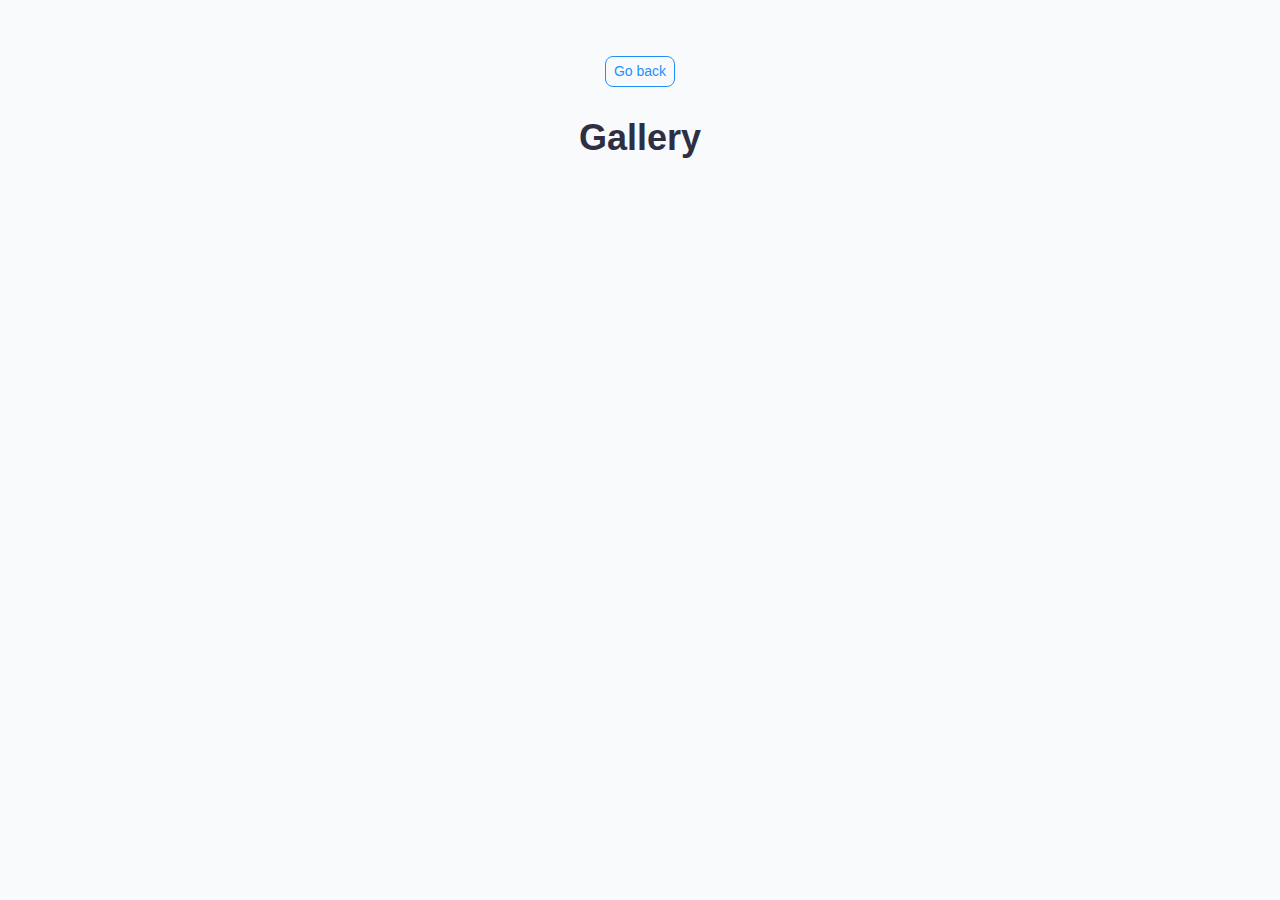
<file: src/1-gallery.html>
<!DOCTYPE html>
<html lang="en">

<head>
  <meta charset="UTF-8" />
  <meta http-equiv="X-UA-Compatible" content="IE=edge" />
  <meta name="viewport" content="width=device-width, initial-scale=1.0" />
  <title>Page 2</title>
  <link rel="stylesheet" href="./css/styles.css" />
</head>

<body>


  <main>
    <div class="container">
      <a class="back-link" href="./index.html">Go back</a>
      <h1 class="main-title">
        Gallery
      </h1>
      <ul class="gallery"></ul>
    </div>
  </main>

  <script type="module" src="./js/1-gallery.js"></script>
</body>

</html>
</file>
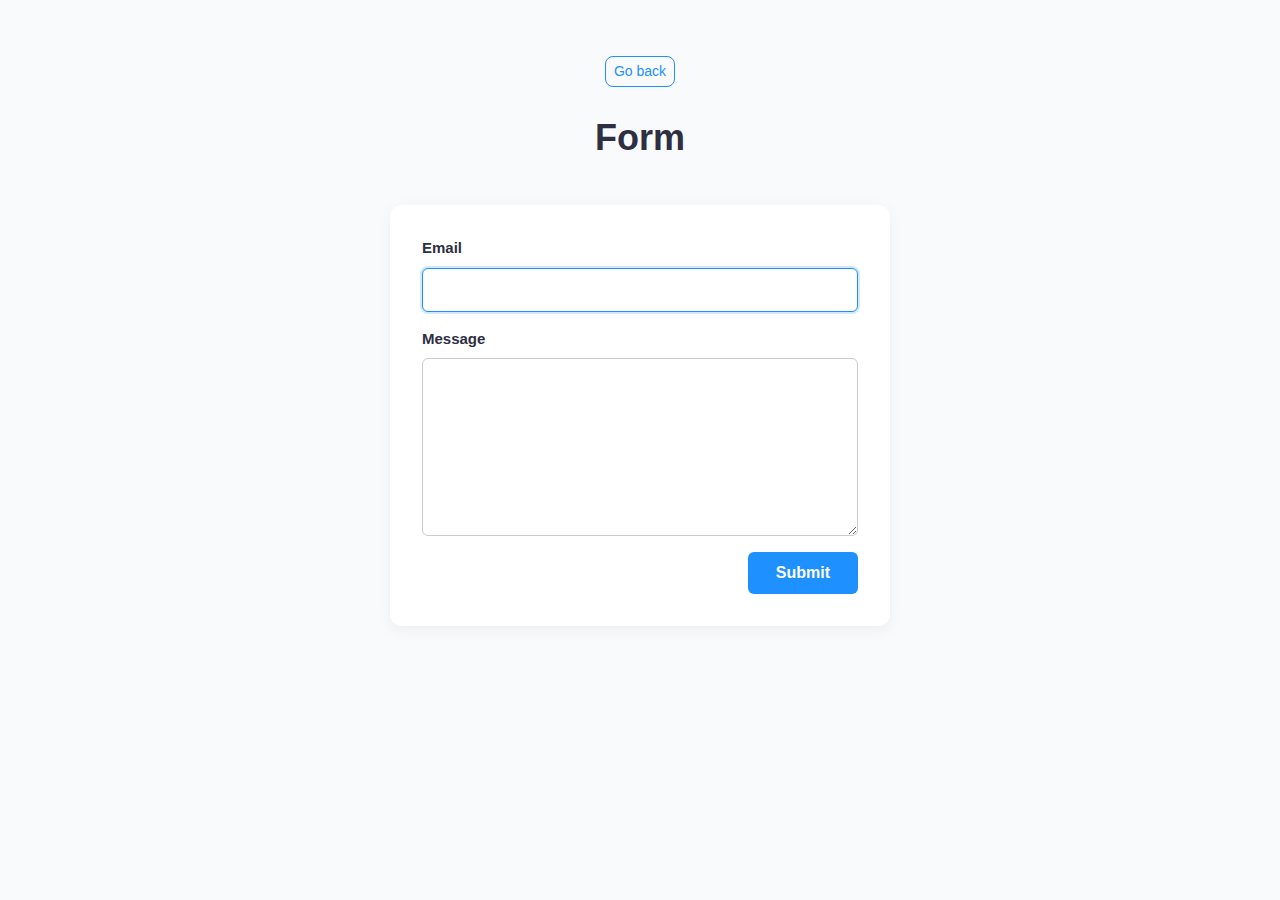
<file: src/2-form.html>
<!DOCTYPE html>
<html lang="en">

<head>
  <meta charset="UTF-8" />
  <meta http-equiv="X-UA-Compatible" content="IE=edge" />
  <meta name="viewport" content="width=device-width, initial-scale=1.0" />
  <title>Page 3</title>
  <link rel="stylesheet" href="./css/styles.css" />
</head>

<body>


  <main>
    <div class="container">
      <a class="back-link" href="./index.html">Go back</a>
      <h1 class="main-title">
        Form
      </h1>

      <form class="feedback-form" autocomplete="off">
        <label>
          Email
          <input type="email" name="email" autofocus />
        </label>
        <label>
          Message
          <textarea name="message" rows="8"></textarea>
        </label>
        <button type="submit">Submit</button>
      </form>

    </div>
  </main>

  <script type="module" src="./js/2-form.js"></script>
</body>

</html>
</file>
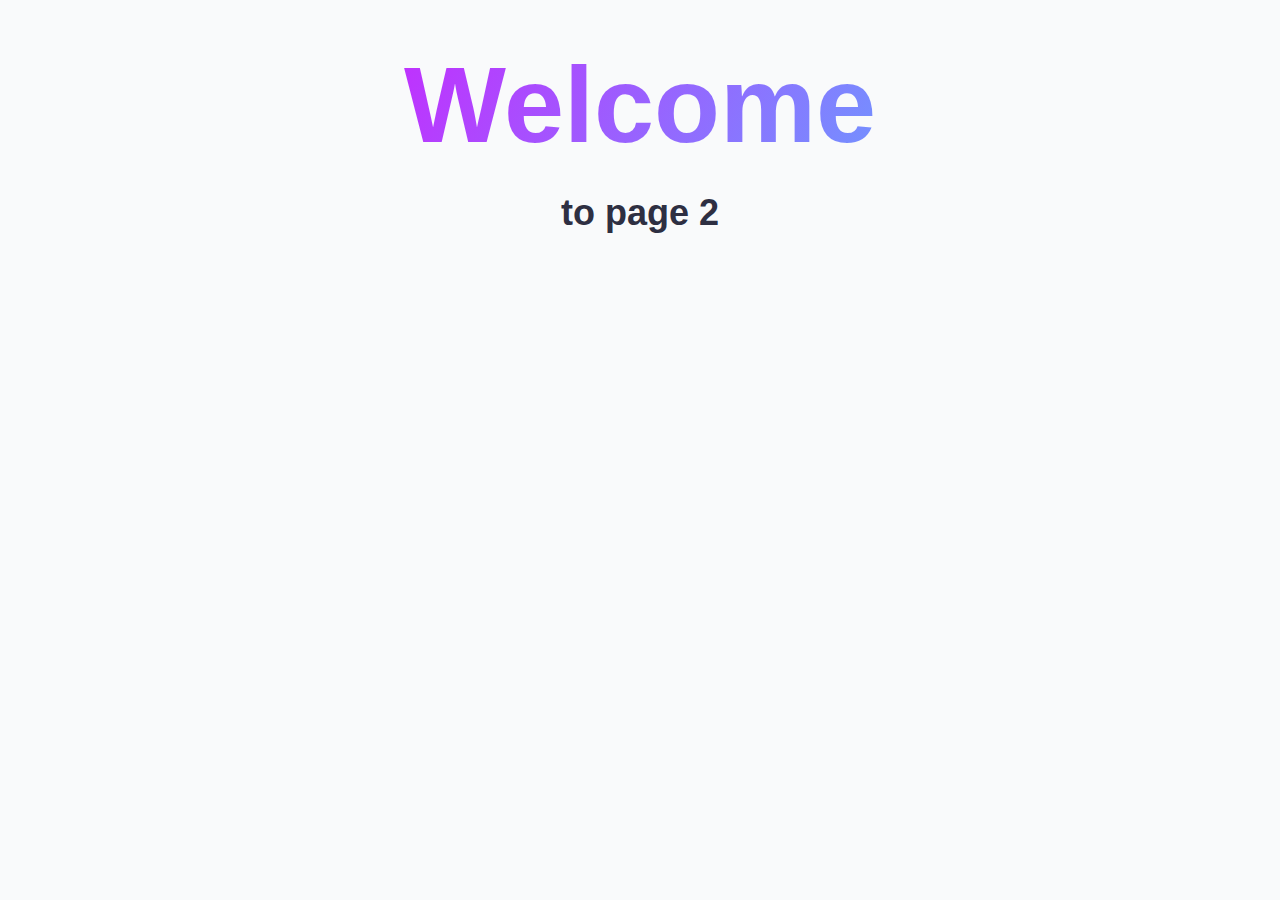
<file: src/page-2.html>
<!DOCTYPE html>
<html lang="en">
  <head>
    <meta charset="UTF-8" />
    <meta http-equiv="X-UA-Compatible" content="IE=edge" />
    <meta name="viewport" content="width=device-width, initial-scale=1.0" />
    <title>Page 2</title>
    <link rel="stylesheet" href="./css/styles.css" />
  </head>
  <body>
    <load
      src="./partials/header.html"
      icon-path="./img/sprite.svg#logo"
      highlight-act="active"
    />

    <main>
      <div class="container">
        <h1 class="main-title">
          <span class="main-title-gradient">Welcome</span> to page 2
        </h1>
        <load src="./partials/back-link.html" />
      </div>
    </main>

    <load src="./partials/footer.html" />
  </body>
</html>
</file>
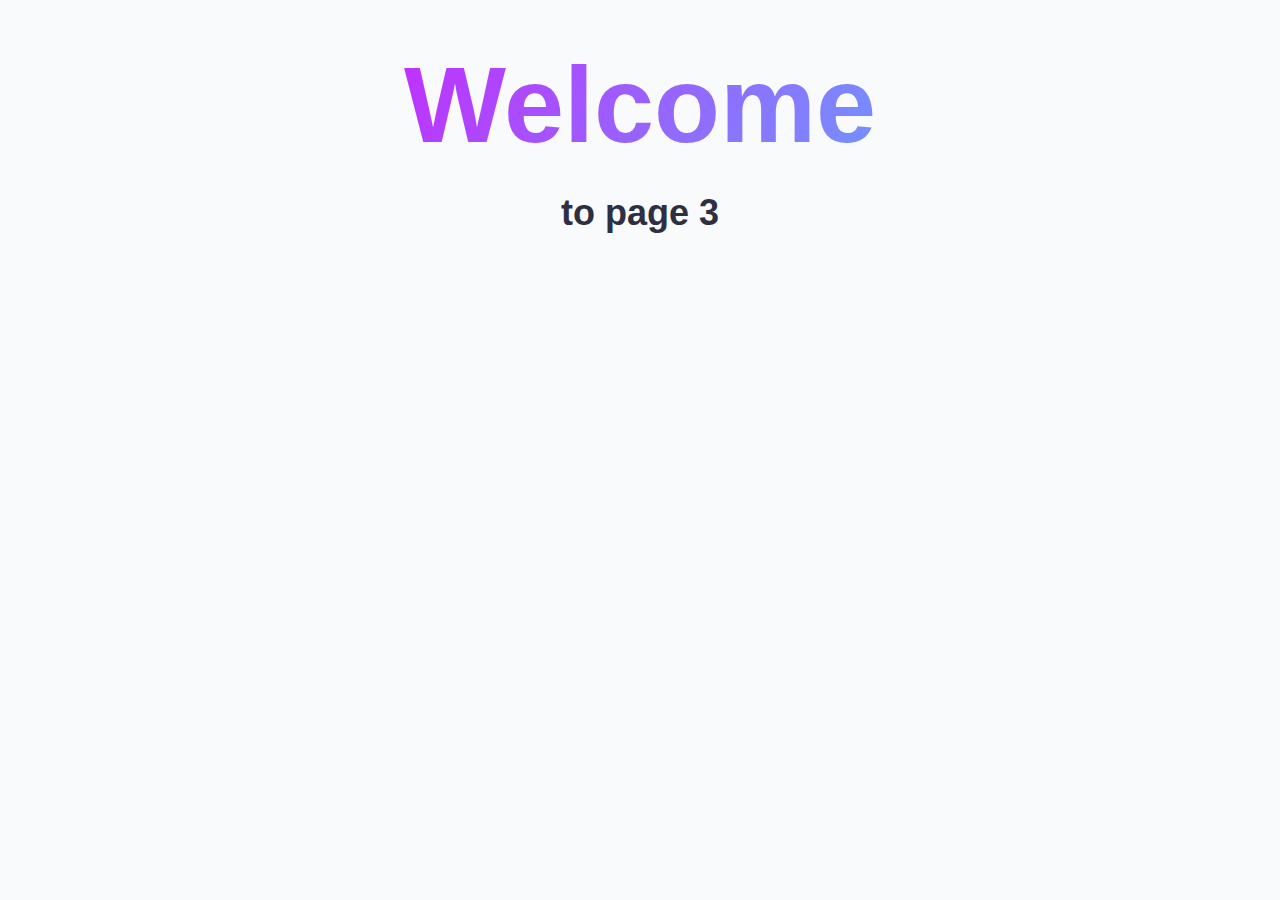
<file: src/page-3.html>
<!DOCTYPE html>
<html lang="en">
  <head>
    <meta charset="UTF-8" />
    <meta http-equiv="X-UA-Compatible" content="IE=edge" />
    <meta name="viewport" content="width=device-width, initial-scale=1.0" />
    <title>Page 3</title>
    <link rel="stylesheet" href="./css/styles.css" />
  </head>
  <body>
    <load
      src="./partials/header.html"
      icon-path="./img/sprite.svg#logo"
      highlight-curr="active"
    />

    <main>
      <div class="container">
        <h1 class="main-title">
          <span class="main-title-gradient">Welcome</span> to page 3
        </h1>
        <load src="./partials/back-link.html" />
      </div>
    </main>

    <load src="./partials/footer.html" />
  </body>
</html>
</file>
<file: src/css/styles.css>
/**
  |============================
  | include css partials with
  | default @import url()
  |============================
*/
/* Common styles */
@import url('./reset.css');
@import url('./base.css');
@import url('./container.css');
@import url('./animations.css');

/* Sections style */
@import url('./header.css');
@import url('./vite-promo.css');
@import url('./badges.css');
@import url('./back-link.css');
@import url('./footer.css');


/* ============ Глобальні стилі ============ */
* {
  box-sizing: border-box;
  margin: 0;
  padding: 0;
}

body {
  font-family: 'Montserrat', sans-serif;
  background-color: #f9fafb;
  color: #2e2f42;
  line-height: 1.5;
  min-height: 100vh;
}

a {
  text-decoration: none;
  color: inherit;
}

ul {
  list-style: none;
}

/* ============ Контейнер ============ */
.container {
  width: 100%;
  max-width: 1200px;
  margin: 0 auto;
  padding: 24px;
}

/* ============ Шапка навігації ============ */
.header {
  background-color: #ffffff;
  box-shadow: 0 2px 6px rgba(0, 0, 0, 0.05);
}

.nav {
  display: flex;
  justify-content: center;
  align-items: center;
}

.nav-list {
  display: flex;
  gap: 32px;
  padding: 16px 0;
}

.nav-link {
  color: #2e2f42;
  font-weight: 600;
  font-size: 16px;
  transition: color 0.3s;
}

.nav-link:hover {
  color: #1e90ff;
}

/* ============ Заголовки ============ */
.main-title {
  font-size: 36px;
  font-weight: 700;
  text-align: center;
  margin-bottom: 32px;
  color: #2e2f42;
}

/* ============ Посилання "Go back" ============ */
.back-link {
  display: inline-block;
  margin-bottom: 24px;
  font-size: 14px;
  font-weight: 500;
  color: #1e90ff;
  transition: color 0.3s;
}

.back-link:hover {
  color: #006bb3;
}

/* ============ Галерея ============ */
.gallery {
  display: grid;
  grid-template-columns: repeat(auto-fit, minmax(300px, 1fr));
  gap: 24px;
  padding: 24px;
}

.gallery-item {
  overflow: hidden;
  border-radius: 12px;
  box-shadow: 0 4px 12px rgba(0, 0, 0, 0.08);
  transition: transform 0.3s ease, box-shadow 0.3s ease;
}

.gallery-item:hover {
  transform: scale(1.03);
  box-shadow: 0 6px 18px rgba(0, 0, 0, 0.12);
}

.gallery-image {
  display: block;
  width: 100%;
  height: 100%;
  object-fit: cover;
}

/* ============ Форма зворотного зв’язку ============ */
.feedback-form {
  display: flex;
  flex-direction: column;
  gap: 16px;
  margin: 40px auto;
  max-width: 500px;
  background-color: #fff;
  padding: 32px;
  border-radius: 12px;
  box-shadow: 0 4px 16px rgba(0, 0, 0, 0.05);
}

.feedback-form label {
  display: flex;
  flex-direction: column;
  align-items: flex-start;
  font-weight: 600;
  color: #2e2f42;
  font-size: 15px;
  gap: 8px;
}

.feedback-form input,
.feedback-form textarea {
  width: 100%;
  padding: 12px;
  font-size: 1rem;
  border: 1px solid #ccc;
  border-radius: 6px;
  resize: vertical;
  transition: border-color 0.3s, box-shadow 0.3s;
}

.feedback-form input:focus,
.feedback-form textarea:focus {
  outline: none;
  border-color: #1e90ff;
  box-shadow: 0 0 0 2px rgba(30, 144, 255, 0.2);
}

.feedback-form button {
  align-self: flex-end;
  padding: 12px 28px;
  font-size: 1rem;
  font-weight: 600;
  background-color: #1e90ff;
  color: white;
  border: none;
  border-radius: 6px;
  cursor: pointer;
  transition: background-color 0.3s;
}

.feedback-form button:hover {
  background-color: #006bb3;
}
</file>
